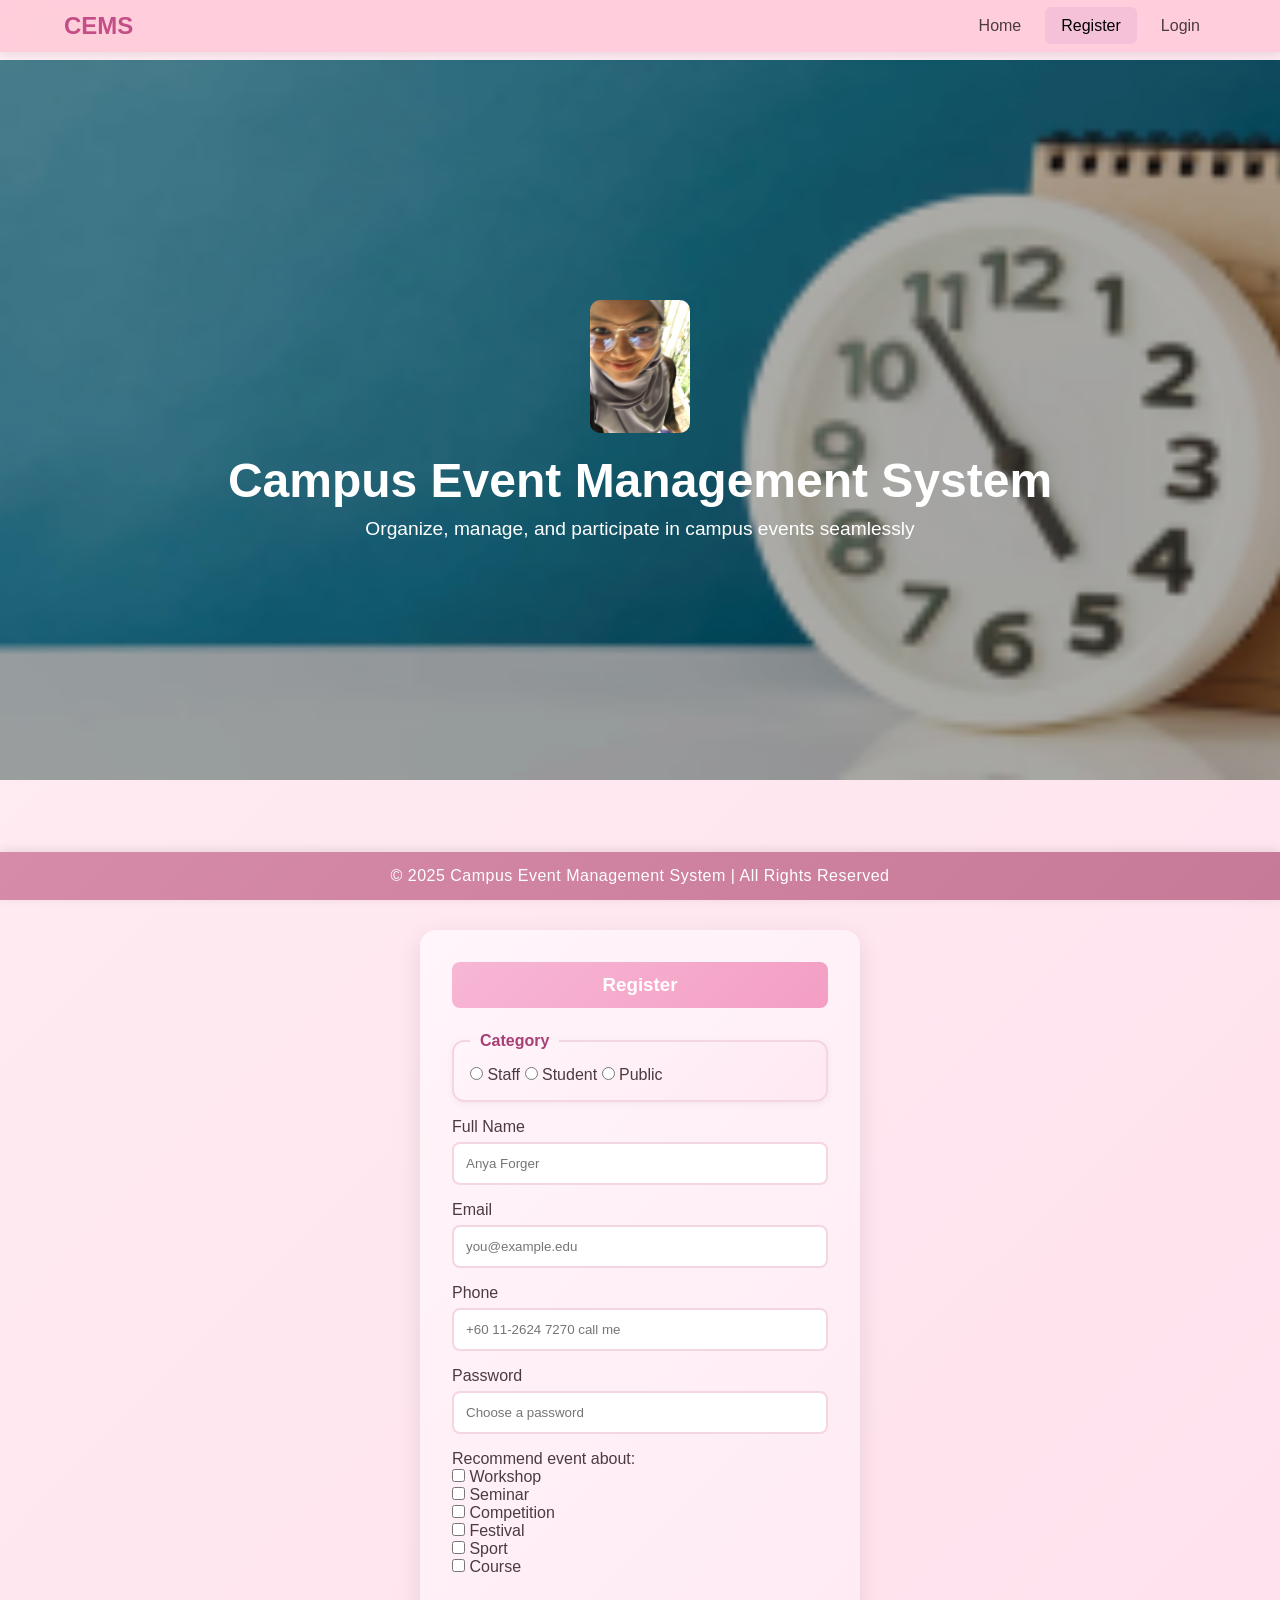
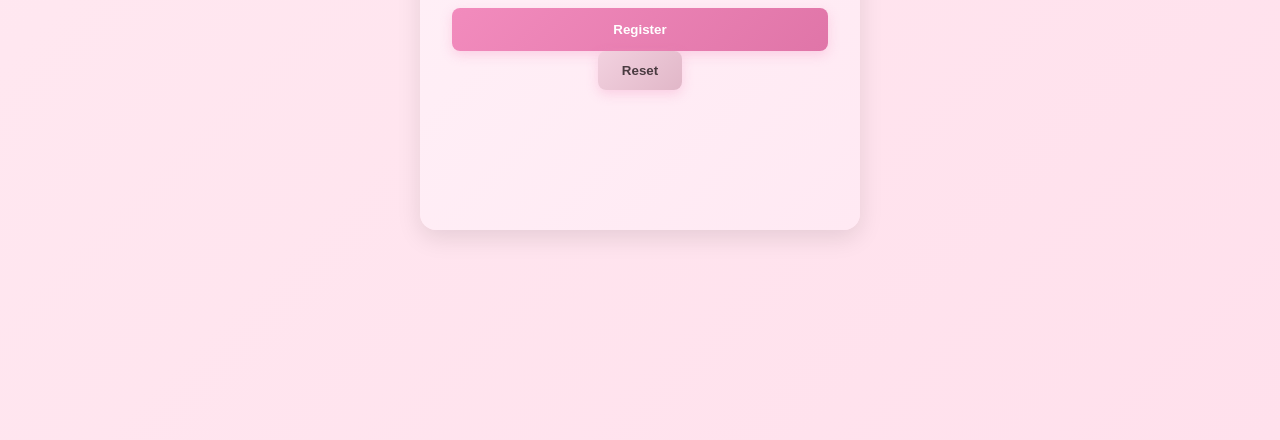
<file: register.html>
<!-- http://localhost/cems/lab03/register.html -->
<!DOCTYPE html>
<html lang="en">
<head>
    <meta charset="UTF-8">
    <link rel="stylesheet" href="css/style.css">
    <meta name="viewport" content="width=device-width, initial-scale=1.0">
    <title>Register | Campus Event Management System</title>
    <link rel="stylesheet" href="https://cdnjs.cloudflare.com/ajax/libs/font-awesome/6.5.0/css/all.min.css">
</head>

<body>
    <!-- Hero Header -->
    <header class="hero">
        <div class="overlay"></div>
        <div class="hero-content">
            <img src="img/logo.jpg" class="logo" alt="CEMS Logo">
            <h1>Campus Event Management System</h1>
            <p>Organize, manage, and participate in campus events seamlessly</p>
        </div>
    </header>

    <!-- Navbar -->
    <nav class="navbar">
        <div class="nav-container">
            <a href="#" class="brand">CEMS</a>
            <div class="menu-icon" id="menu-icon"> 
                <i class="fas fa-bars"></i> 
            </div>
            <ul class="nav-links" id="nav-links">
                <li><a href="index.html">Home</a></li>
                <li><a href="register.html" class="active">Register</a></li>
                <li><a href="login.html">Login</a></li>
            </ul>
        </div>
    </nav>

    <!-- Main Content -->
    <main>
        <section class="register-section">
            <h3>Register</h3>
            <form action="" method="post" name="registration_form">
                <fieldset>
                    <legend>Category</legend>
                    <label><input type="radio" name="category" value="staff" required> Staff</label>
                    <label><input type="radio" name="category" value="student"> Student</label>
                    <label><input type="radio" name="category" value="public"> Public</label>
                </fieldset>

                <div>
                    <label for="name">Full Name</label><br>
                    <input type="text" id="name" name="name" required autocomplete="name" placeholder="Anya Forger">
                </div>

                <div>  
                    <label for="email">Email</label><br>
                    <input type="email" id="email" name="email" required autocomplete="email" placeholder="you@example.edu">
                </div>

                <div>
                    <label for="phone">Phone</label><br>
                    <input type="tel" id="phone" name="phone" autocomplete="tel" placeholder="+60 11-2624 7270 call me">
                </div>

                <div>
                    <label for="password">Password</label><br>
                    <input type="password" id="password" name="password" required minlength="6" autocomplete="new-password" placeholder="Choose a password">
                </div>
                
                <div>
                    <label>Recommend event about:</label><br>
                    <input type="checkbox" name="event[]" value="workshop"> Workshop<br>
                    <input type="checkbox" name="event[]" value="seminar"> Seminar<br>
                    <input type="checkbox" name="event[]" value="competition"> Competition<br>
                    <input type="checkbox" name="event[]" value="festival"> Festival<br>
                    <input type="checkbox" name="event[]" value="sport"> Sport<br>
                    <input type="checkbox" name="event[]" value="course"> Course<br>
                </div>
                
                <div style="text-align:center; margin-top: 16px;">
                    <button type="submit" class="btn">Register</button>
                    <button type="reset" class="btn secondary">Reset</button>
                </div>
            </form>
            <p id="output"></p>
        </section>
    </main>

    <!-- Footer -->
    <footer>
        <p>© 2025 Campus Event Management System | All Rights Reserved</p>
    </footer>

    <script>
  // Toggle mobile menu
  const menuIcon = document.getElementById('menu-icon');
  const navLinks = document.getElementById('nav-links');
  menuIcon.onclick = () => navLinks.classList.toggle('active');

  document.addEventListener("DOMContentLoaded", () => {
    const form = document.querySelector("form");
    const output = document.getElementById("output");

    form.addEventListener("submit", function (e) {
      e.preventDefault(); // Always prevent default first

      // Get input values
      const category = document.querySelector('input[name="category"]:checked');
      const name = document.getElementById("name").value.trim();
      const email = document.getElementById("email").value.trim();
      const phone = document.getElementById("phone").value.trim();
      const password = document.getElementById("password").value.trim();
      const checkboxes = document.querySelectorAll('input[name="event[]"]');
      let checkedEvents = [];

      // ✅ 1. Validate at least one event selected
      for (const box of checkboxes) {
        if (box.checked) checkedEvents.push(box.value);
      }
      if (checkedEvents.length === 0) {
        output.style.color = "red";
        output.textContent = "Please select at least one recommended event.";
        return;
      }

      // ✅ 2. Validate phone number (must be 10 digits and numeric)
      if (!/^\d{10}$/.test(phone)) {
        output.style.color = "red";
        output.textContent = "Phone number must be 10 digits and numeric only.";
        return;
      }

      // ✅ 3. Validate password length (6–8 characters)
      if (password.length < 6 || password.length > 8) {
        output.style.color = "red";
        output.textContent = "Password must be between 6 and 8 characters.";
        return;
      }

      // ✅ 4. If all good → Display all validated info
      output.style.color = "green";
      output.innerHTML = `
        <strong>Registration Successful!</strong><br><br>
        <b>Category:</b> ${category ? category.value : "N/A"}<br>
        <b>Name:</b> ${name}<br>
        <b>Email:</b> ${email}<br>
        <b>Phone:</b> ${phone}<br>
        <b>Events:</b> ${checkedEvents.join(", ")}<br>
      `;
    });
  });
</script>

</body>
</html>
</file>
<file: css/style.css>
/* ===== Global Reset ===== */
* {
  margin: 0;
  padding: 0;
  box-sizing: border-box;
}

section, body {
  font-family: "Arial", sans-serif;
  color: #4a3b41;
  background: linear-gradient(135deg, #ffeef4 0%, #ffe0ec 100%);
  padding-bottom: 60px;
  min-height: 100vh;
}

.filter-container, .h3{
  background: linear-gradient(135deg, #f7b7d4 0%, #f49ec4 100%);
  color: #fff;  
  padding: 12px 16px;
  border-radius: 8px;
  text-align: center;
  box-shadow: 0 2px 8px rgba(247, 183, 212, 0.3);
}

section h3 {
  background: linear-gradient(135deg, #f7b7d4 0%, #f49ec4 100%);
  color: white;
  padding: 12px;
  border-radius: 8px;
  margin-bottom: 24px;
  text-align: center;
}
/* ===== Hero Banner ===== */
.hero {
  background: url("../img/banner.jpg") no-repeat center center/cover;
  height: 80vh;
  position: relative;
  display: flex;
  align-items: center;
  justify-content: center;
  text-align: center;
  color: white;
  margin-top: 60px;
}
.hero .overlay {
  position: absolute;
  inset: 0;
  background: rgba(0,0,0,0.3);
  z-index: 1;
}
.hero-content {
  position: relative;
  z-index: 2;
  text-align: center;
}
.hero .logo {
  width: 100px;
  border-radius: 10px;
  margin-bottom: 16px;
}
.hero h1 {
  font-size: clamp(1.8rem, 4vw, 3rem);
  margin-bottom: 10px;
}
.hero p {
  font-size: clamp(1rem, 2vw, 1.2rem);
}

/* ===== Navigation ===== */
.navbar {
  position: fixed;
  top: 0;
  width: 100%;
  background: rgba(255, 204, 218, 0.95);
  backdrop-filter: blur(10px);
  color: #4a3b41;
  z-index: 100;
  box-shadow: 0 2px 10px rgba(0, 0, 0, 0.1);
}
.nav-container {
  display: flex;
  align-items: center;
  justify-content: space-between;
  padding: 12px 24px;
  max-width: 1200px;
  margin: auto;
}
.brand {
  font-size: 1.5rem;
  color: #c44f87;
  text-decoration: none;
  font-weight: bold;
}
.nav-links {
  display: flex;
  list-style: none;
  gap: 8px;
}
.nav-links li a {
  color: #4a3b41;
  text-decoration: none;
  padding: 10px 16px;
  transition: all 0.3s ease;
  border-radius: 6px;
}
.nav-links li a:hover,
.nav-links li a.active {
  background: #f4c1d8;
  color: #000;
  transform: translateY(-2px);
}

/* ===== Main Section ===== */
main {
  padding: 30px 20px;
  max-width: 1200px;
  margin: auto;
}

/* ===== Event Table ===== */
#event_table {
  width: 100%;
  max-width: 1100px;
  margin: 0 auto;
  border-collapse: separate;
  border-spacing: 0;
  text-align: left;
  background-color: white;
  border-radius: 16px;
  overflow: hidden;
  box-shadow: 0 8px 24px rgba(0, 0, 0, 0.1);
  font-weight: 600;
  color: #a73f75;
  font-size: 1.05rem;
}
.table-header {
  background: linear-gradient(135deg, #f7b7d4 0%, #f49ec4 100%);
  color: white;
  text-align: center;
}
#event_table td {
  border: 1px solid #f4d6e3;
  padding: 20px;
  vertical-align: top;
  transition: all 0.3s ease;
  background: white;
}

#event_table td:hover {
  background: linear-gradient(135deg, #fff5fa 0%, #ffe9f3 100%);
  transform: scale(1.02);
  box-shadow: 0 4px 12px rgba(247, 183, 212, 0.3);
}

#event_table td img {
  width: 100%;
  height: 200px;
  object-fit: cover;
  border-radius: 12px;
  margin-top: 10px;
  box-shadow: 0 4px 10px rgba(0, 0, 0, 0.1);
  transition: transform 0.3s ease;
}

#event_table td img:hover {
  transform: scale(1.05);
}


@media (max-width: 768px) {
  #event_table,
  #event_table tr,
  #event_table td {
    display: block;
    width: 100%;
  }
  #event_table tr {
    margin-bottom: 15px;
  }
  #event_table td img {
    width: 100%;
    height: auto;
  }
  #event_table th {
    display: block;
    width: 100%;
  }
}

/* ===== Hamburger Menu ===== */
.menu-icon {
  display: none;
  font-size: 1.8rem;
  cursor: pointer;
}
@media (max-width: 768px) {
  .menu-icon {
    display: block;
  }
  .nav-links {
    position: absolute;
    top: 60px;
    left: 0;
    background: rgba(255, 214, 229, 0.98);
    backdrop-filter: blur(10px);
    width: 100%;
    flex-direction: column;
    align-items: center;
    display: none;
  }
  .nav-links.active {
    display: flex;
  }
  .nav-links li {
    margin: 10px 0;
  }
  
  .filter-container {
    flex-direction: column;
    align-items: center;
    padding: 20px 15px;
  }
  
  .filter-container table {
    width: 100%;
  }
  
  .filter-container td {
    display: block;
    width: 100%;
    border-right: none;
    border-bottom: 2px solid #f4d6e3;
  }
  
  .filter-container td:last-child {
    border-bottom: none;
  }
}

/* ===== Register Form ===== */
.register-section form {
  display: flex;
  flex-direction: column;
  gap: 16px;
}
.register-section fieldset {
  border: 2px solid #f4d6e3;
  padding: 16px;
  border-radius: 12px;
  background: linear-gradient(135deg, #fff5fa 0%, #ffe9f3 100%);
  box-shadow: 0 2px 8px rgba(0, 0, 0, 0.05);
}
.register-section legend {
  font-weight: bold;
  color: #a73f75;
  padding: 0 10px;
}
.register-section input[type="text"],
.register-section input[type="email"],
.register-section input[type="tel"],
.register-section input[type="password"] {
  width: 100%;
  padding: 12px;
  margin-top: 6px;
  border: 2px solid #f4d6e3;
  border-radius: 8px;
  background-color: #fff;
  transition: all 0.3s ease;
}
.register-section input:focus {
  border-color: #f28bbd;
  outline: none;
  box-shadow: 0 0 0 3px rgba(242, 139, 189, 0.1);
}

/* ===== Buttons ===== */
.btn {
  background: linear-gradient(135deg, #f28bbd 0%, #e075a8 100%);
  border: none;
  color: #fff;
  padding: 12px 24px;
  border-radius: 8px;
  font-weight: bold;
  cursor: pointer;
  transition: all 0.3s ease;
  box-shadow: 0 4px 12px rgba(242, 139, 189, 0.3);
}
.btn:hover {
  transform: translateY(-2px);
  box-shadow: 0 6px 16px rgba(242, 139, 189, 0.4);
}
.btn.secondary {
  background: linear-gradient(135deg, #f2d1df 0%, #e1b7c8 100%);
  color: #4a3b41;
}
.btn.secondary:hover {
  background: linear-gradient(135deg, #e1b7c8 0%, #d1a3b5 100%);
}

/* ===== Login Page Styling ===== */
section {
  max-width: 440px;
  margin: 120px auto;
  background: linear-gradient(135deg, #fff5fa 0%, #ffe9f3 100%);
  padding: 32px;
  border-radius: 16px;
  box-shadow: 0 8px 24px rgba(0, 0, 0, 0.1);
}

input[type="email"],
input[type="password"] {
  width: 100%;
  padding: 12px;
  border: 2px solid #f4d6e3;
  border-radius: 8px;
  transition: all 0.3s ease;
}
input:focus {
  border-color: #f28bbd;
  outline: none;
  box-shadow: 0 0 0 3px rgba(242, 139, 189, 0.1);
}
button[type="submit"] {
  width: 100%;
  background: linear-gradient(135deg, #f28bbd 0%, #e075a8 100%);
  color: #fff;
  padding: 14px;
  border: none;
  border-radius: 8px;
  cursor: pointer;
  font-weight: 600;
  transition: all 0.3s ease;
  box-shadow: 0 4px 12px rgba(242, 139, 189, 0.3);
}
button[type="submit"]:hover {
  transform: translateY(-2px);
  box-shadow: 0 6px 16px rgba(242, 139, 189, 0.4);
}
nav a {
  color: #c44f87;
  text-decoration: none;
  transition: color 0.3s ease;
}
nav ul li a:hover {
  color: #d45993;
}

/* ===== Footer ===== */
footer {
  background: linear-gradient(135deg, #d68ba8 0%, #c77a98 100%);
  color: #fff;
  text-align: center;
  padding: 15px 0;
  position: fixed;
  bottom: 0;
  left: 0;
  width: 100%;
  z-index: 10;
  box-shadow: 0 -2px 10px rgba(0, 0, 0, 0.1);
}
footer p {
  margin: 0;
  letter-spacing: 0.5px;
}


/* ===== Register Action Page Styling ===== */
.confirmation-section {
  max-width: 440px;
  margin: 120px auto;
  background: linear-gradient(135deg, #fff5fa 0%, #ffe9f3 100%);
  padding: 32px;
  border-radius: 16px;
  box-shadow: 0 8px 24px rgba(0, 0, 0, 0.1);
  color: #4a3b41;
  font-family: "Arial", sans-serif;
}

.confirmation-section h2 {
  text-align: center;
  color: #a73f75;
  margin-bottom: 24px;
}

.confirmation-section p {
  margin-bottom: 12px;
  font-size: 1rem;
}

.confirmation-section ul {
  list-style: disc;
  margin-left: 20px;
  margin-bottom: 16px;
}

.confirmation-section li {
  margin-bottom: 6px;
}

.confirmation-section a.edit-link {
  display: inline-block;
  text-align: center;
  margin-top: 20px;
  padding: 12px 24px;
  background: linear-gradient(135deg, #f28bbd 0%, #e075a8 100%);
  color: #fff;
  border-radius: 8px;
  text-decoration: none;
  font-weight: bold;
  transition: all 0.3s ease;
  box-shadow: 0 4px 12px rgba(242, 139, 189, 0.3);
}
.confirmation-section a.edit-link:hover {
  transform: translateY(-2px);
  box-shadow: 0 6px 16px rgba(242, 139, 189, 0.4);
}
</file>
